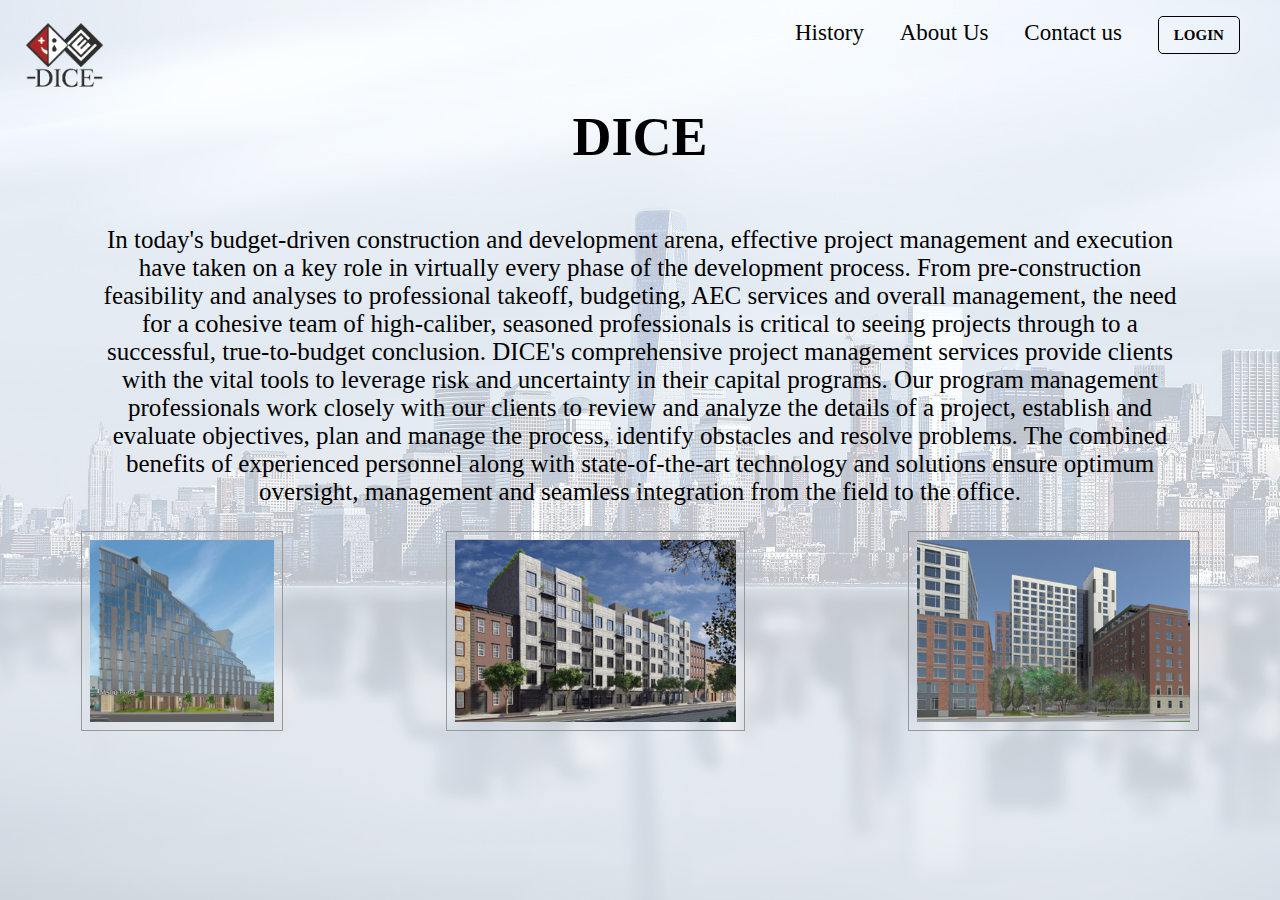
<file: index.html>
<!DOCTYPE <!DOCTYPE html>
<html>
<head>
    <meta charset="utf-8" />
    <meta http-equiv="X-UA-Compatible" content="IE=edge">
    <title>Home page</title>
    <meta name="viewport" content="width=device-width, initial-scale=1">
    <link rel="stylesheet" href="assets/style.css" />
</head>
<body>
    <div class="banner">
        <div class="nav-bar">
            <div id="logo">
                <img src="assets/image2.png" alt="logo">
            </div>
            <div id="links">
                <ul>
                    <li><a href="History.html">History</a></li>
                    <li><a href="About-Us.html">About Us</a></li>
                    <li><a href="Contact-us.html">Contact us</a></li>
                    <li><a href="login.html" id="button" >Login</a></li>
                </ul>
            </div>
        </div>
        <div id="header">
            <h1>DICE</h1>
        </div>
        <div id="p1">
            <p>In today's budget-driven construction and development arena, effective project management and execution have taken on a key role in virtually every phase of the development process.

                From pre-construction feasibility and analyses to professional takeoff, budgeting, AEC services and overall management, the need for a cohesive team of high-caliber, seasoned professionals is critical to seeing projects through to a successful, true-to-budget conclusion.
                
                DICE's comprehensive project management services provide clients with the vital tools to leverage risk and uncertainty in their capital programs.
                
                Our program management professionals work closely with our clients to review and analyze the details of a project, establish and evaluate objectives, plan and manage the process, identify obstacles and resolve problems.
                
                The combined benefits of experienced personnel along with state-of-the-art technology and solutions ensure optimum oversight, management and seamless integration from the field to the office.
                
                </p>
        </div>


         <div class="flex-container">                                              <!-- NEEDS WORK (CSS ASWELL) -->
            <div><img src="assets/image4.jpg" alt="image4" class="image-frame"></div>
            <div><img src="assets/image5.jpg" alt="image5" class="image-frame"></div>
            <div><img src="assets/image6.jpg" alt="image6" class="image-frame"></div>
        </div>


        <!--    <footer>
        <div id="footer">
            <p>copyright &copy; 2018 <strong>DICE</strong></p>
        </div>
        </footer>   
    </div>
    
</body>
</html>
</file>
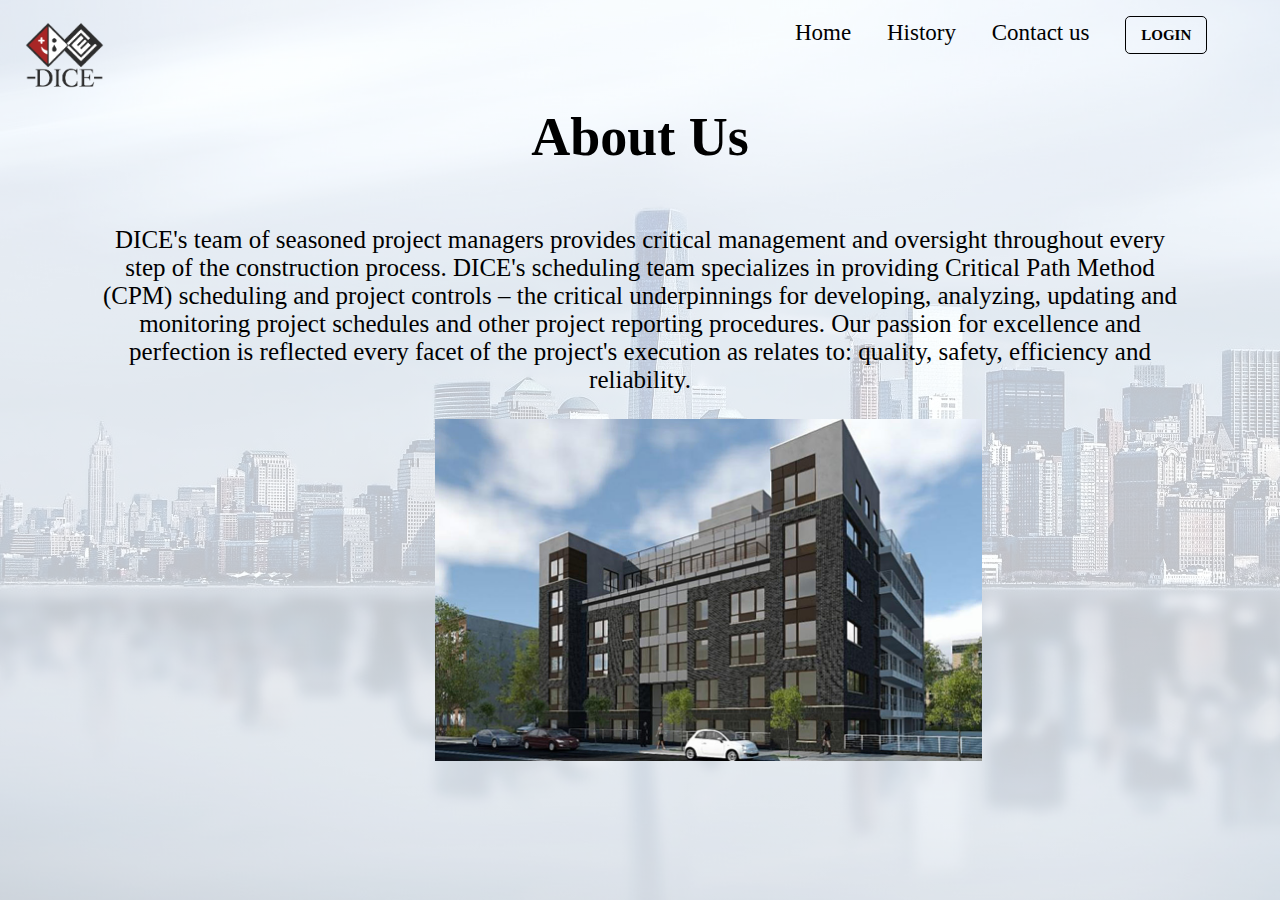
<file: About-Us.html>
<!DOCTYPE <!DOCTYPE html>
<html>
<head>
    <meta charset="utf-8" />
    <meta http-equiv="X-UA-Compatible" content="IE=edge">
    <title>About Us</title>
    <meta name="viewport" content="width=device-width, initial-scale=1">
    <link rel="stylesheet" href="assets/style.css" />
</head>
<body>
    
    <div class="banner">
        <div class="nav-bar">
            <div id="logo">
                <img src="assets/image2.png" alt="logo">
            </div>
            <div id="links">
                <ul>
                    <li><a href="index.html">Home</a></li>
                    <li><a href="History.html">History</a></li>
                    <li><a href="Contact-us.html">Contact us</a></li>
                    <li><a href="login.html" id="button" >Login</a></li>
                </ul>
            </div>
        </div>
        <div id="header">
            <h1>About Us</h1>
        </div>
        <div id="p4">
            <p>DICE's team of seasoned project managers provides critical management and oversight throughout every step of the construction process. DICE's scheduling team specializes in providing Critical Path Method (CPM) scheduling and project controls – the critical underpinnings for developing, analyzing, updating and monitoring project schedules and other project reporting procedures. Our passion for excellence and perfection is reflected every facet of the project's execution as relates to:

                quality, safety, efficiency and	reliability. </p>
        </div>

        <div id="image8-pos">
            <img src="assets/image8.jpg" alt="image8">
        </div>

        <!--    <footer>
        <div id="footer">
            <p>copyright &copy; 2018 <strong>DICE</strong></p>
        </div>
        </footer>   -->
    </div>
    
</body>
</html>
</file>
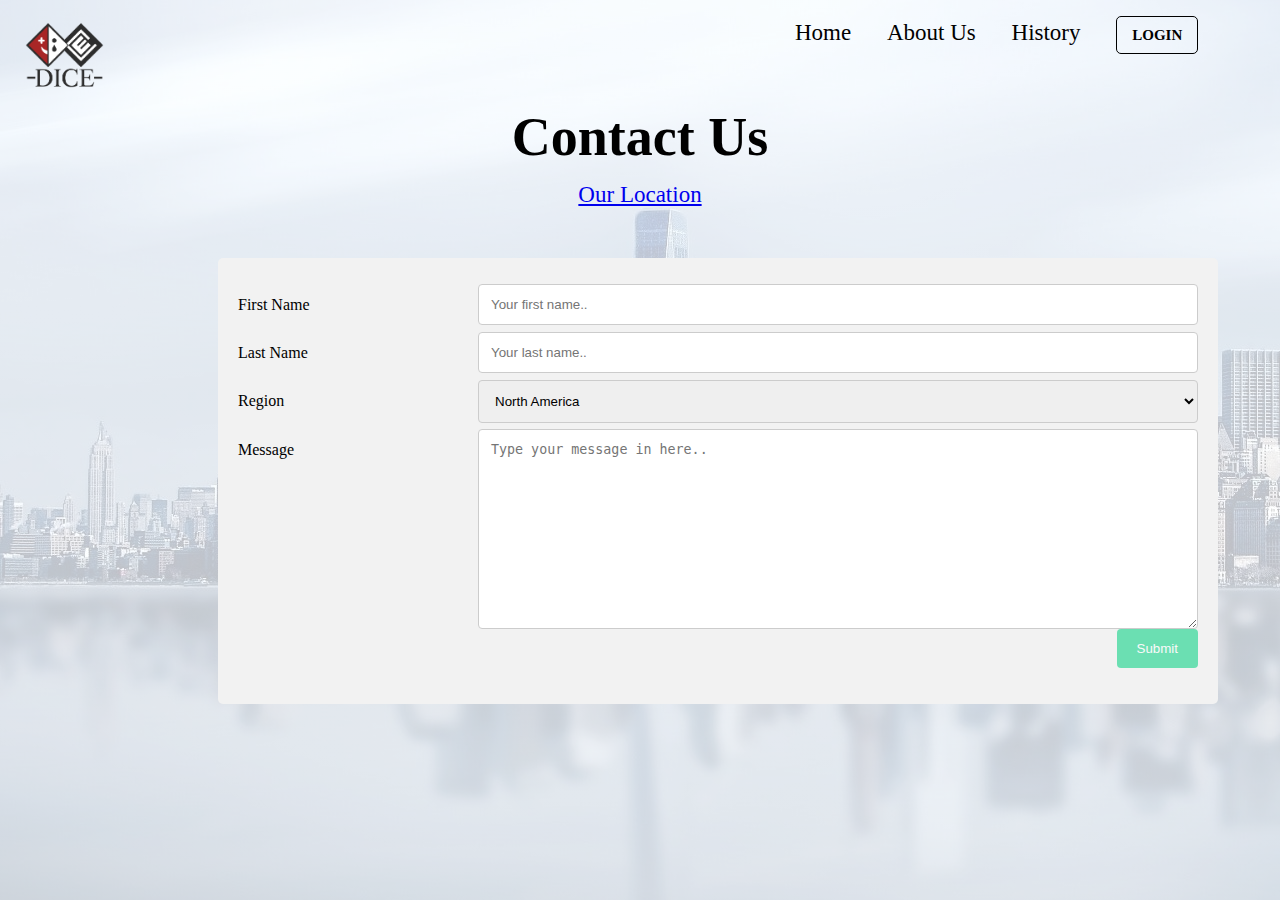
<file: Contact-us.html>
<!DOCTYPE <!DOCTYPE html>
<html>
<head>
    <meta charset="utf-8" />
    <meta http-equiv="X-UA-Compatible" content="IE=edge">
    <title>Contact Us</title>
    <meta name="viewport" content="width=device-width, initial-scale=1">
    <link rel="stylesheet" href="assets/style.css" />
</head>
<body>
    
    <div class="banner">
        <div class="nav-bar">
            <div id="logo">
                <img src="assets/image2.png" alt="logo">
            </div>
            <div id="links">
                <ul>
                    <li><a href="index.html">Home</a></li>
                    <li><a href="About-Us.html">About Us</a></li>
                    <li><a href="History.html">History</a></li>
                    <li><a href="login.html" id="button" >Login</a></li>
                </ul>
            </div>
        </div>
        <div id="header">
            <h1>Contact Us</h1>
        </div>
        <div id="to-location-page">
            <a href="location.html">Our Location</a>
        </div>
        <div class="container">     <!--Form Start-->
            <form action="#">
              <div class="row">
                <div class="col-25">
                  <label for="fname">First Name</label>
                </div>
                <div class="col-75">
                  <input type="text" id="fname" name="firstname" placeholder="Your first name..">
                </div>
              </div>
              <div class="row">
                <div class="col-25">
                  <label for="lname">Last Name</label>
                </div>
                <div class="col-75">
                  <input type="text" id="lname" name="lastname" placeholder="Your last name..">
                </div>
              </div>
              <div class="row">
                <div class="col-25">
                  <label for="Region">Region</label>
                </div>
                <div class="col-75">
                  <select id="Region" name="Region">
                    <option value="North America">North America</option>
                    <option value="South America">South America</option>
                    <option value="Africa">Africa</option>
                    <option value="Europe">Europe</option>
                    <option value="Asia">Asia</option>
                  </select>
                </div>
              </div>
              <div class="row">
                <div class="col-25">
                  <label for="subject">Message</label>
                </div>
                <div class="col-75">
                  <textarea id="Message" name="Message" placeholder="Type your message in here.." style="height:200px"></textarea>
                </div>
              </div>
              <div class="row">
                <input type="submit" value="Submit">
              </div>
            </form>
          </div>
          <!--    <footer>
        <div id="footer">
            <p>copyright &copy; 2018 <strong>DICE</strong></p>
        </div>
        </footer>   -->   <!--Form End-->
    </div>
</body>
</html>
</file>
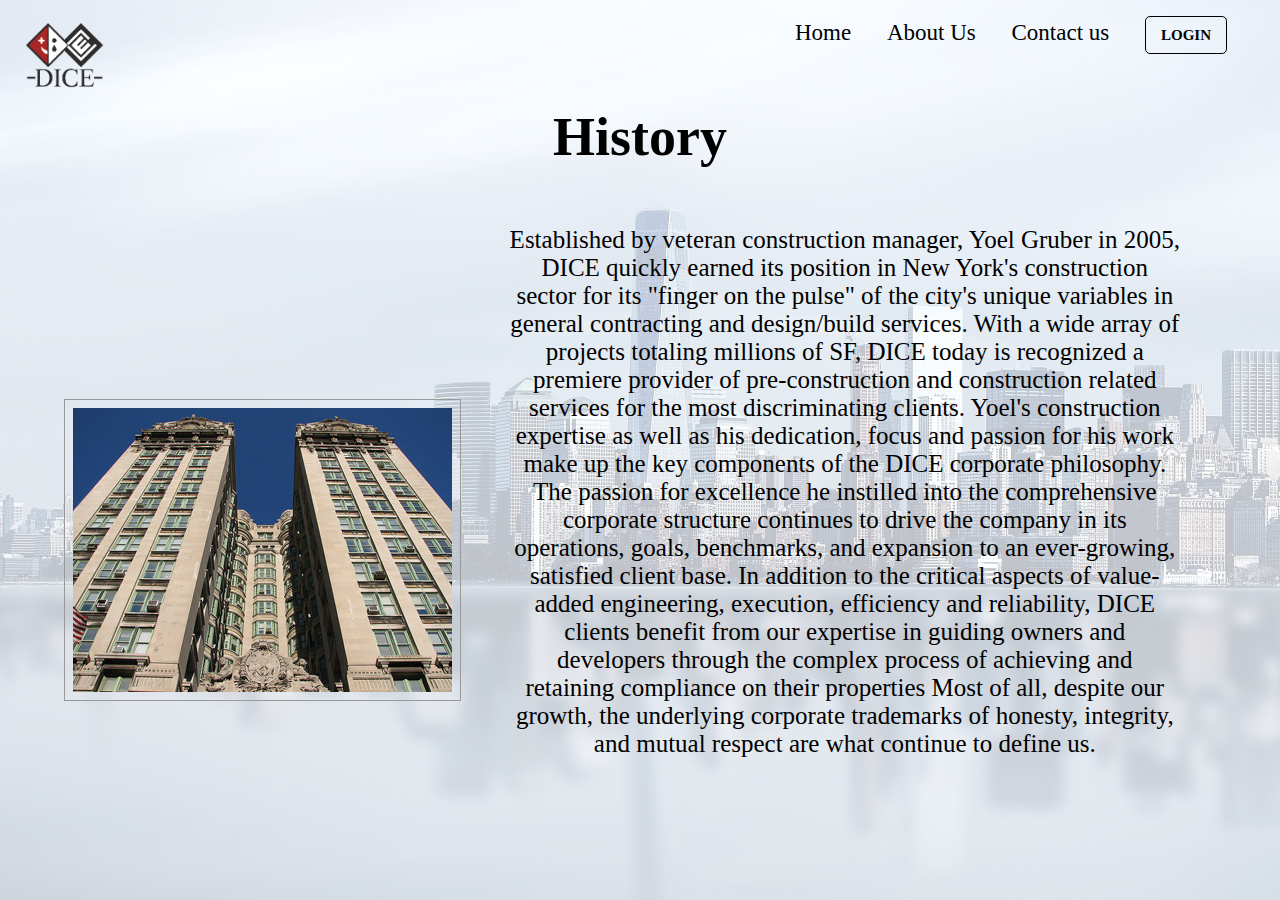
<file: history.html>
<!DOCTYPE <!DOCTYPE html>
<html>
<head>
    <meta charset="utf-8" />
    <meta http-equiv="X-UA-Compatible" content="IE=edge">
    <title>History</title>
    <meta name="viewport" content="width=device-width, initial-scale=1">
    <link rel="stylesheet" href="assets/style.css" />
</head>
<body>
    
    <div class="banner">
        <div class="nav-bar">
            <div id="logo">
                <img src="assets/image2.png" alt="logo">
            </div>
            <div id="links">
                <ul>
                    <li><a href="index.html">Home</a></li>
                    <li><a href="About-Us.html">About Us</a></li>
                    <li><a href="Contact-us.html">Contact us</a></li>
                    <li><a href="login.html" id="button" >Login</a></li>
                </ul>
            </div>
        </div>
        <div id="header">
            <h1>History</h1>
        </div>

        <div id="history-section">
                <p>Established by veteran construction manager, Yoel Gruber in 2005, DICE
                     quickly earned its position in New York's construction sector for its "finger on the pulse" of the city's unique variables in general contracting and design/build services.
                    With a wide array of projects totaling millions of SF, DICE today is recognized a premiere provider of pre-construction and construction related services for the most discriminating clients.
                     Yoel's construction expertise as well as his dedication, focus and passion for his work make up the key components of the DICE corporate philosophy.
                      The passion for excellence he instilled into the comprehensive corporate structure continues to drive the company in its operations, goals, benchmarks, and expansion to an ever-growing, satisfied client base.
                    In addition to the critical aspects of value-added engineering, execution, efficiency and reliability, DICE clients benefit from our expertise in guiding owners and developers through the complex process of achieving and retaining compliance on their properties
                    Most of all, despite our growth, the underlying corporate trademarks of honesty, integrity, and mutual respect are what continue to define us.</p>
        <img src="assets/image7.jpg" alt="">
        </div>
        
        <!--    <footer>
        <div id="footer">
            <p>copyright &copy; 2018 <strong>DICE</strong></p>
        </div>
        </footer>   -->
    </div>
    
</body>
</html>
</file>
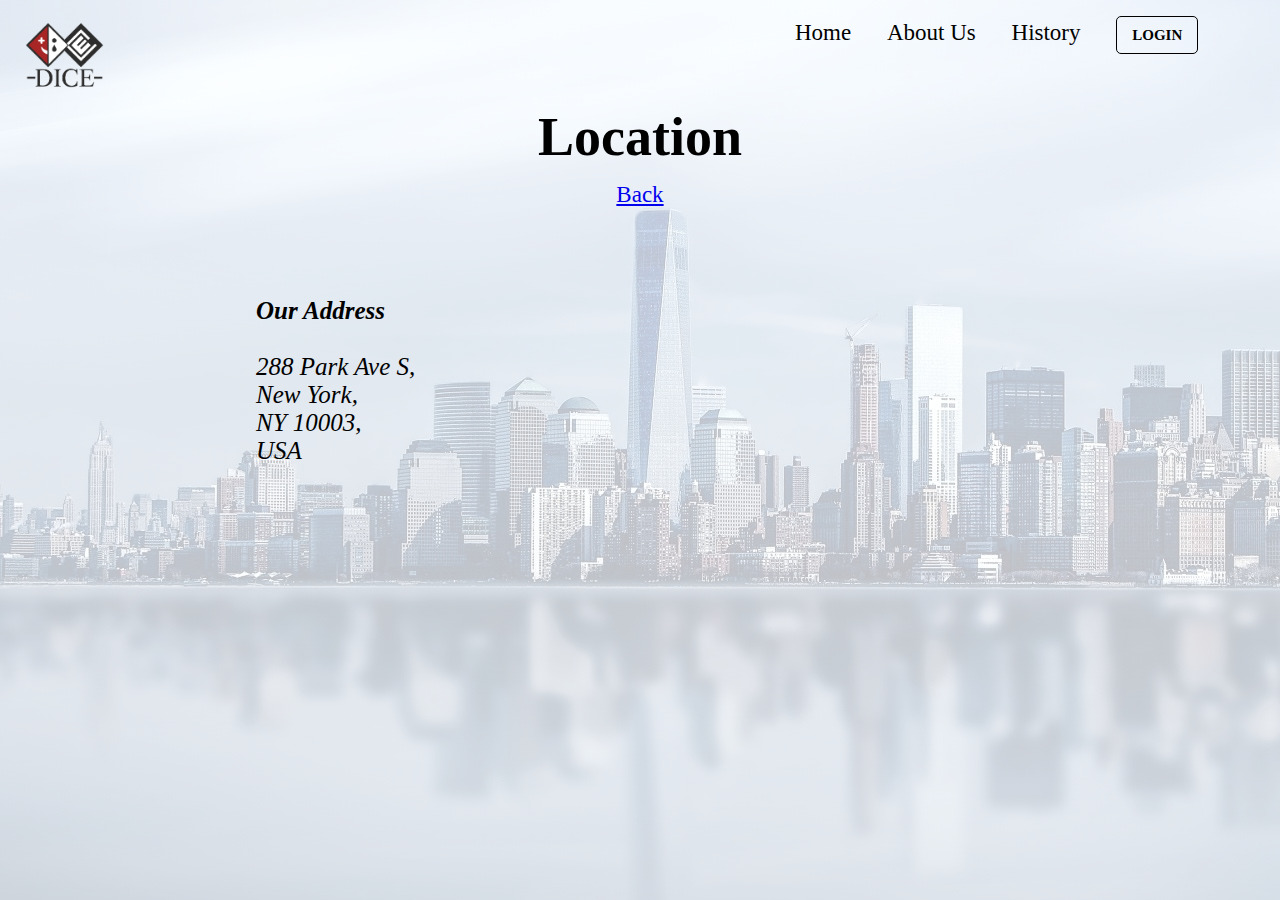
<file: location.html>
<!DOCTYPE <!DOCTYPE html>
<html>
<head>
    <meta charset="utf-8" />
    <meta http-equiv="X-UA-Compatible" content="IE=edge">
    <title>Location</title>
    <meta name="viewport" content="width=device-width, initial-scale=1">
    <link rel="stylesheet" href="assets/style.css" />
</head>
<body>
    
    <div class="banner">
        <div class="nav-bar">
            <div id="logo">
                <img src="assets/image2.png" alt="logo">
            </div>
            <div id="links">
                <ul>
                    <li><a href="index.html">Home</a></li>
                    <li><a href="About-Us.html">About Us</a></li>
                    <li><a href="History.html">History</a></li>
                    <li><a href="login.html" id="button" >Login</a></li>
                </ul>
            </div>
        </div>
        <div id="header">
            <h1>Location</h1>
        </div>
        <div id="back-to-contact">
            <a href="Contact-us.html">Back</a>
        </div>
        <div id="location-address">
            <div id="address">
                <address>
                  <strong>Our Address</strong><br>
                  <br>288 Park Ave S,<br>
                  New York,<br>
                  NY 10003,<br>
                  USA
                </address>
              </div>
        </div>
        <div id="google-maps">
            <iframe src="https://www.google.com/maps/embed?pb=!1m18!1m12!1m3!1d3023.0220294602577!2d-73.98908808473163!3d40.73954077932899!2m3!1f0!2f0!3f0!3m2!1i1024!2i768!4f13.1!3m3!1m2!1s0x89c259a1235c5ae7%3A0x83318bd0ee3b7116!2s288+Park+Ave+S%2C+New+York%2C+NY+10010%2C+USA!5e0!3m2!1sen!2suk!4v1534933543344" width="500" height="400" frameborder="0" style="border:0" allowfullscreen></iframe>
        </div>
          <!--    <footer>
        <div id="footer">
            <p>copyright &copy; 2018 <strong>DICE</strong></p>
        </div>
        </footer>   -->   <!--Form End-->
    </div>
</body>
</html>
</file>
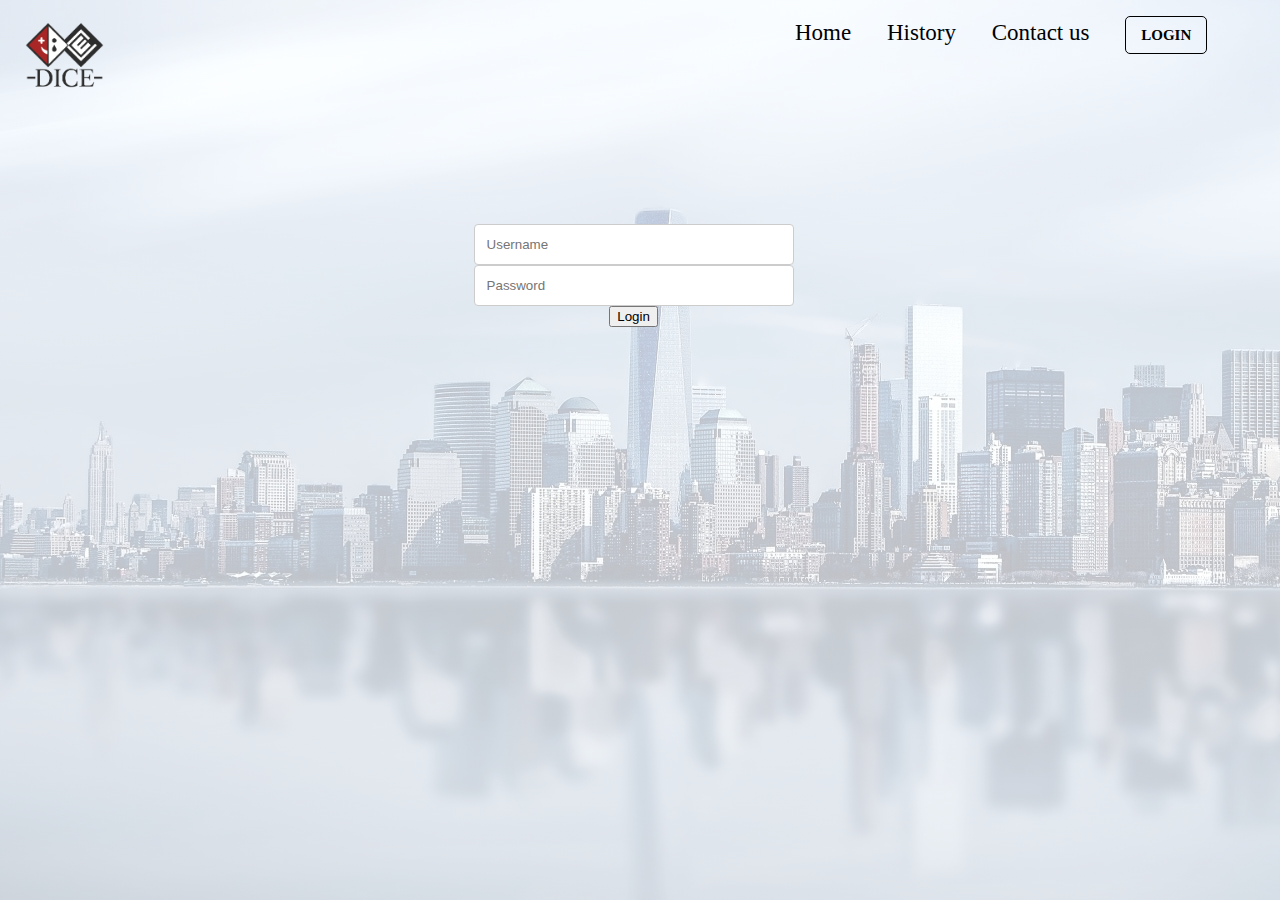
<file: login.html>
<!DOCTYPE <!DOCTYPE html>
<html>
<head>
    <meta charset="utf-8" />
    <meta http-equiv="X-UA-Compatible" content="IE=edge">
    <title>Login</title>
    <meta name="viewport" content="width=device-width, initial-scale=1">
    <link rel="stylesheet" href="assets/style.css" />
</head>
<body>
    
    <div class="banner">
        <div class="nav-bar">
            <div id="logo">
                <img src="assets/image2.png" alt="logo">
            </div>
            <div id="links">
                <ul>
                    <li><a href="index.html">Home</a></li>
                    <li><a href="History.html">History</a></li>
                    <li><a href="Contact-us.html">Contact us</a></li>
                    <li><a href="#" id="button" >Login</a></li>
                </ul>
            </div>
        </div>
        <div id="login1">   <!--LOGIN FORM START-->
            <form action="#">
                <input type="text" placeholder="Username" name="username">
                <input type="text" placeholder="Password" name="password">
                <button type="submit">Login</button>
            </form>
        </div>  <!--LOGIN FORM END-->
        <!--    <footer>
        <div id="footer">
            <p>copyright &copy; 2018 <strong>DICE</strong></p>
        </div>
        </footer>   -->
    </div>
    
</body>
</html>
</file>
<file: assets/style.css>
.banner {
    width: 100%;
    height: 100vh;
    background: linear-gradient(
        rgba(255,255,255,0.75),
        rgba(255,255,255,0.75)
    ),
    url('image1.jpg');
}

body {
    margin: 0;
}

.nav-bar {
    width: 100%;
    height: 70px;
}

#logo, #links {
    height: 100%;
    display: inline-block;
}

#links {
    float: right;
    height: 72%;
    padding-top: 20px;
    font-family: 'Times New Roman', Times, serif;
    font-size: 23px;
    width: 500px;
}

#links ul {
    display: inline;
    list-style: none;
    margin: 0;
    padding: 0;
    /*padding-left: 70px;*/
}

#logo img {
    height: 70px;
    width: auto;
}

#links ul li {
    display: inline;
    margin: 40px 15px 0 15px;
}

#links ul li a {
    text-decoration: none;
    color: black;
}

#logo {
    padding: 20px;
    width: auto;
}

#header {
    width: 100%;
    height: 50px;
    margin-top: 30px;
    text-align: center;
    font-family: 'Times New Roman', Times, serif;
    font-size: 27px;
}

#button  {
    border: 1px solid black;
    border-radius: 5px;
    padding: 10px 15px;
    text-transform: uppercase;
    font-weight: bold;
    font-size: 15px;
}

#button:hover {
    text-decoration-line: underline;
    box-shadow: 0 12px 16px 0 rgba(0,0,0,0.24), 0 17px 50px 0 rgba(0,0,0,0.19);
}

#p1 {
    width: 100%;
    text-align: center;
    margin-top: 70px;
    font-size: 25px;
    padding: 0 100px 0 100px;
}

#p2 {
    width: 100%;
    text-align: center;
    margin-top: 70px;
    font-size: 25px;
    padding: 0 100px 0 100px;
}

/* START OF FORM contact us */

* {
    box-sizing: border-box;
}

input[type=text], select, textarea {
    width: 100%;
    padding: 12px;
    border: 1px solid #ccc;
    border-radius: 4px;
    resize: vertical;
}

label {
    padding: 12px 12px 12px 0;
    display: inline-block;
}

input[type=submit] {
    background-color: #13d389;
    color: white;
    padding: 12px 20px;
    border: none;
    border-radius: 4px;
    cursor: not-allowed;
    opacity: 0.6;
    float: right;
}

input[type=submit]:hover {
    background-color: #13d389;
    text-decoration-line: underline;
    box-shadow: 0 12px 16px 0 rgba(0,0,0,0.24), 0 17px 50px 0 rgba(0,0,0,0.19);
}

.container {
    border-radius: 5px;
    background-color: #f2f2f2;
    padding: 20px;
    width: 1000px;
    margin-left: 218px;
    margin-top: 50px;
}

.col-25 {
    float: left;
    width: 25%;
    margin-top: 6px;
}

.col-75 {
    float: left;
    width: 75%;
    margin-top: 6px;
}

/* Clear floats after the columns */
.row:after {
    content: "";
    display: table;
    clear: both;
}

/* Responsive layout - when the screen is less than 600px wide, make the two columns stack on top of each other instead of next to each other */
@media screen and (max-width: 600px) {
    .col-25, .col-75, input[type=submit] {
        width: 100%;
        margin-top: 0;
    }
}

/* END OF FORM contact us */

/* START HISTORY PAGE */

#history-section p {
    width: 68%;
    text-align: center;
    margin-top: 70px;
    font-size: 25px;
    padding: 0 100px 0 100px;
    float: right;
    display: block;
}

#history-section img {
    width: auto;
    height: auto;
    float: left;
    margin-top: -30%;
    margin-left: 5%;
    display: block;
    background:transparent;
    padding:8px;
    border:1px solid #999999;
}

/* END HISTORY PAGE*/

/* START LOCATION PAGE */

#back-to-contact {
    text-align: center;
    font-family: 'Times New Roman', Times, serif;
    font-size: 23px;
    padding: 2%;
    display: block;
    width: auto;
}

#location-address {
    display: block;
    width: auto;
    height: auto;
    margin-left: 20%;
    margin-top: 5%;
    font-size: 25px;
    font-family: 'Times New Roman', Times, serif;
}

#google-maps {
    margin-left: 61%;
    margin-top: -16%;
}

/* END LOCATION PAGE */

#to-location-page {
    text-align: center;
    font-family: 'Times New Roman', Times, serif;
    font-size: 23px;
    padding-top: 2%;
    display: block;
    width: auto;
}

/* START LOGIN PAGE */

#login1 {
    width: 25%;
    height: auto;
    display: block;
    text-align: center;
    margin-left: 37%;
    margin-top: 12%;
}

/* END LOGIN PAGE */

#p4 {
    width: 100%;
    text-align: center;
    margin-top: 70px;
    font-size: 25px;
    padding: 0 100px 0 100px;
}

/* INDEX FLEXBOX START*/

.flex-container {                             
    display: flex;
    flex-flow: row wrap;
    justify-content: space-around;
}

.flex-container img {
    height: 200px;
}

.image-frame {
    background:transparent;
    padding:8px;
    border:1px solid #999999;
}

/* INDEX FLEXBOX END */

/* ABOUT US PAGE START */
#image8-pos img {
    margin-left: 34%;
    width: auto;
    height: 38%;
}
/* ABOUT US PAGE STOP */
</file>
